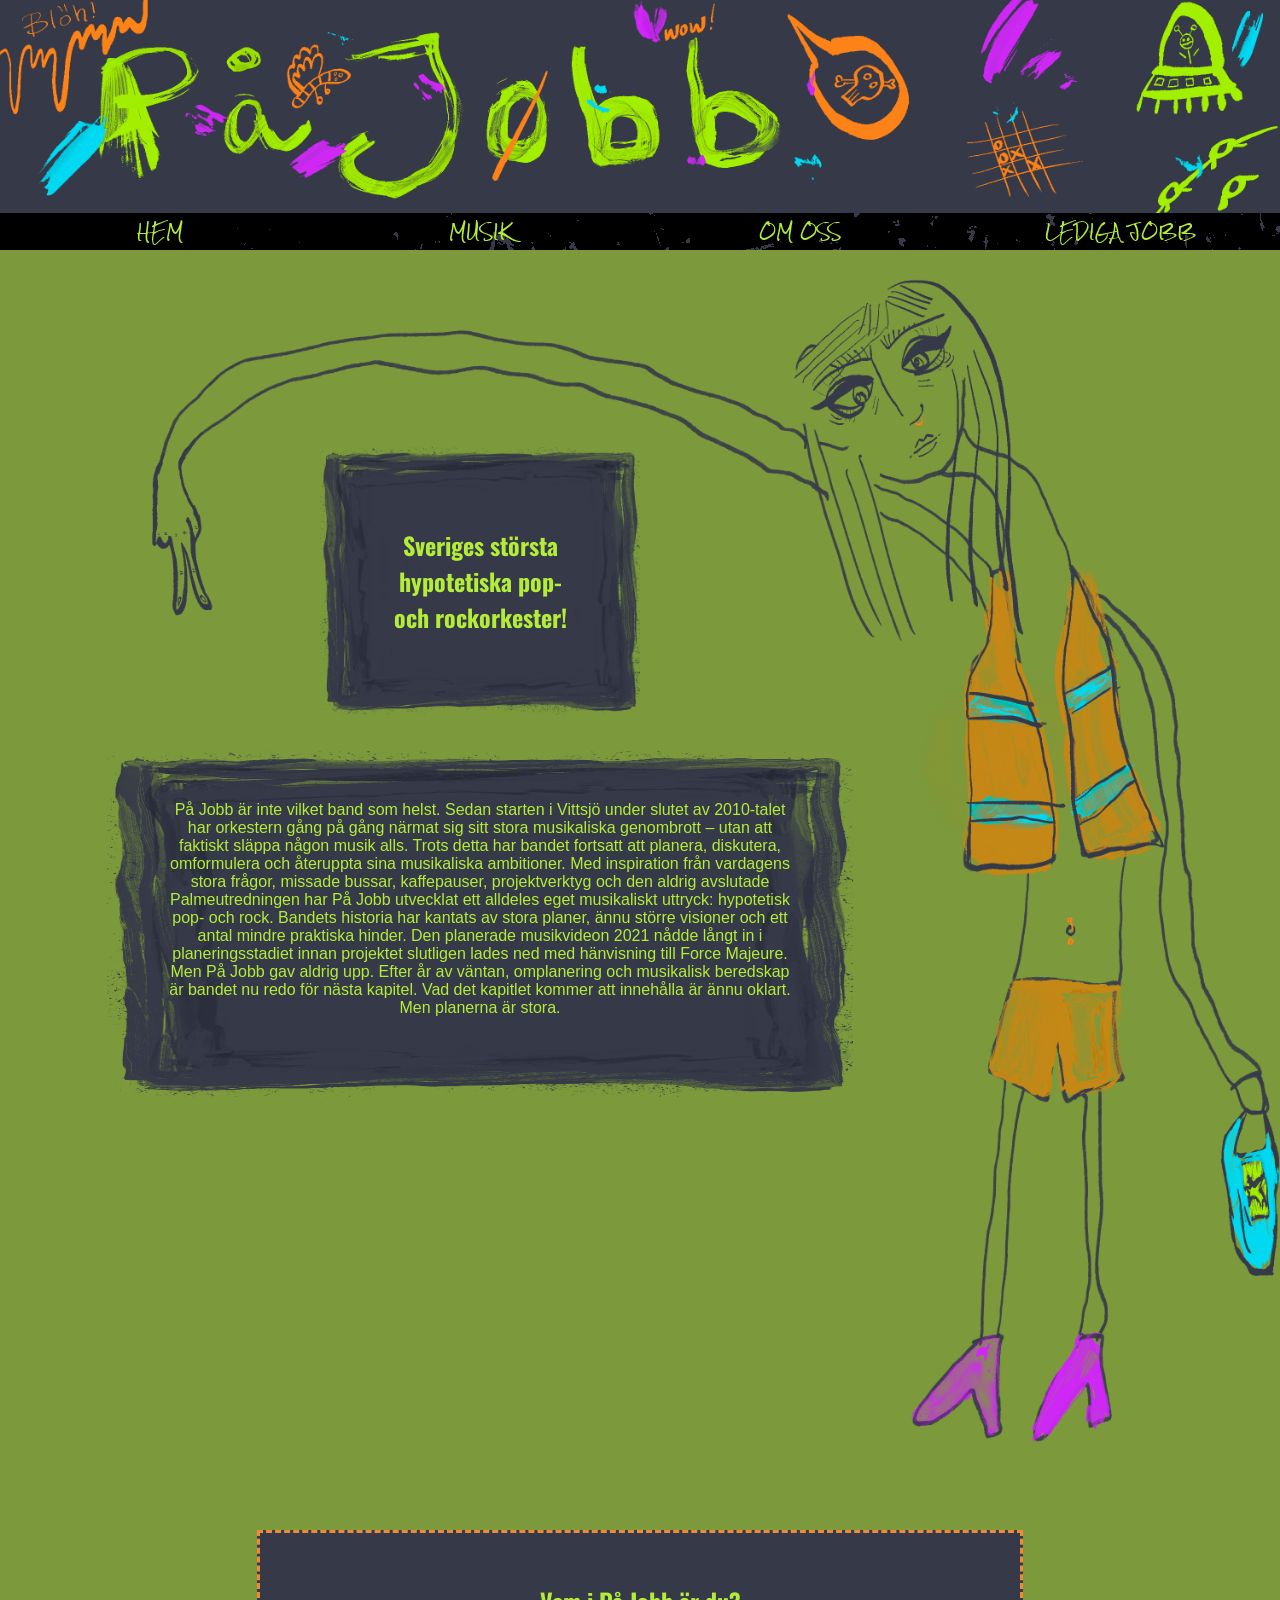
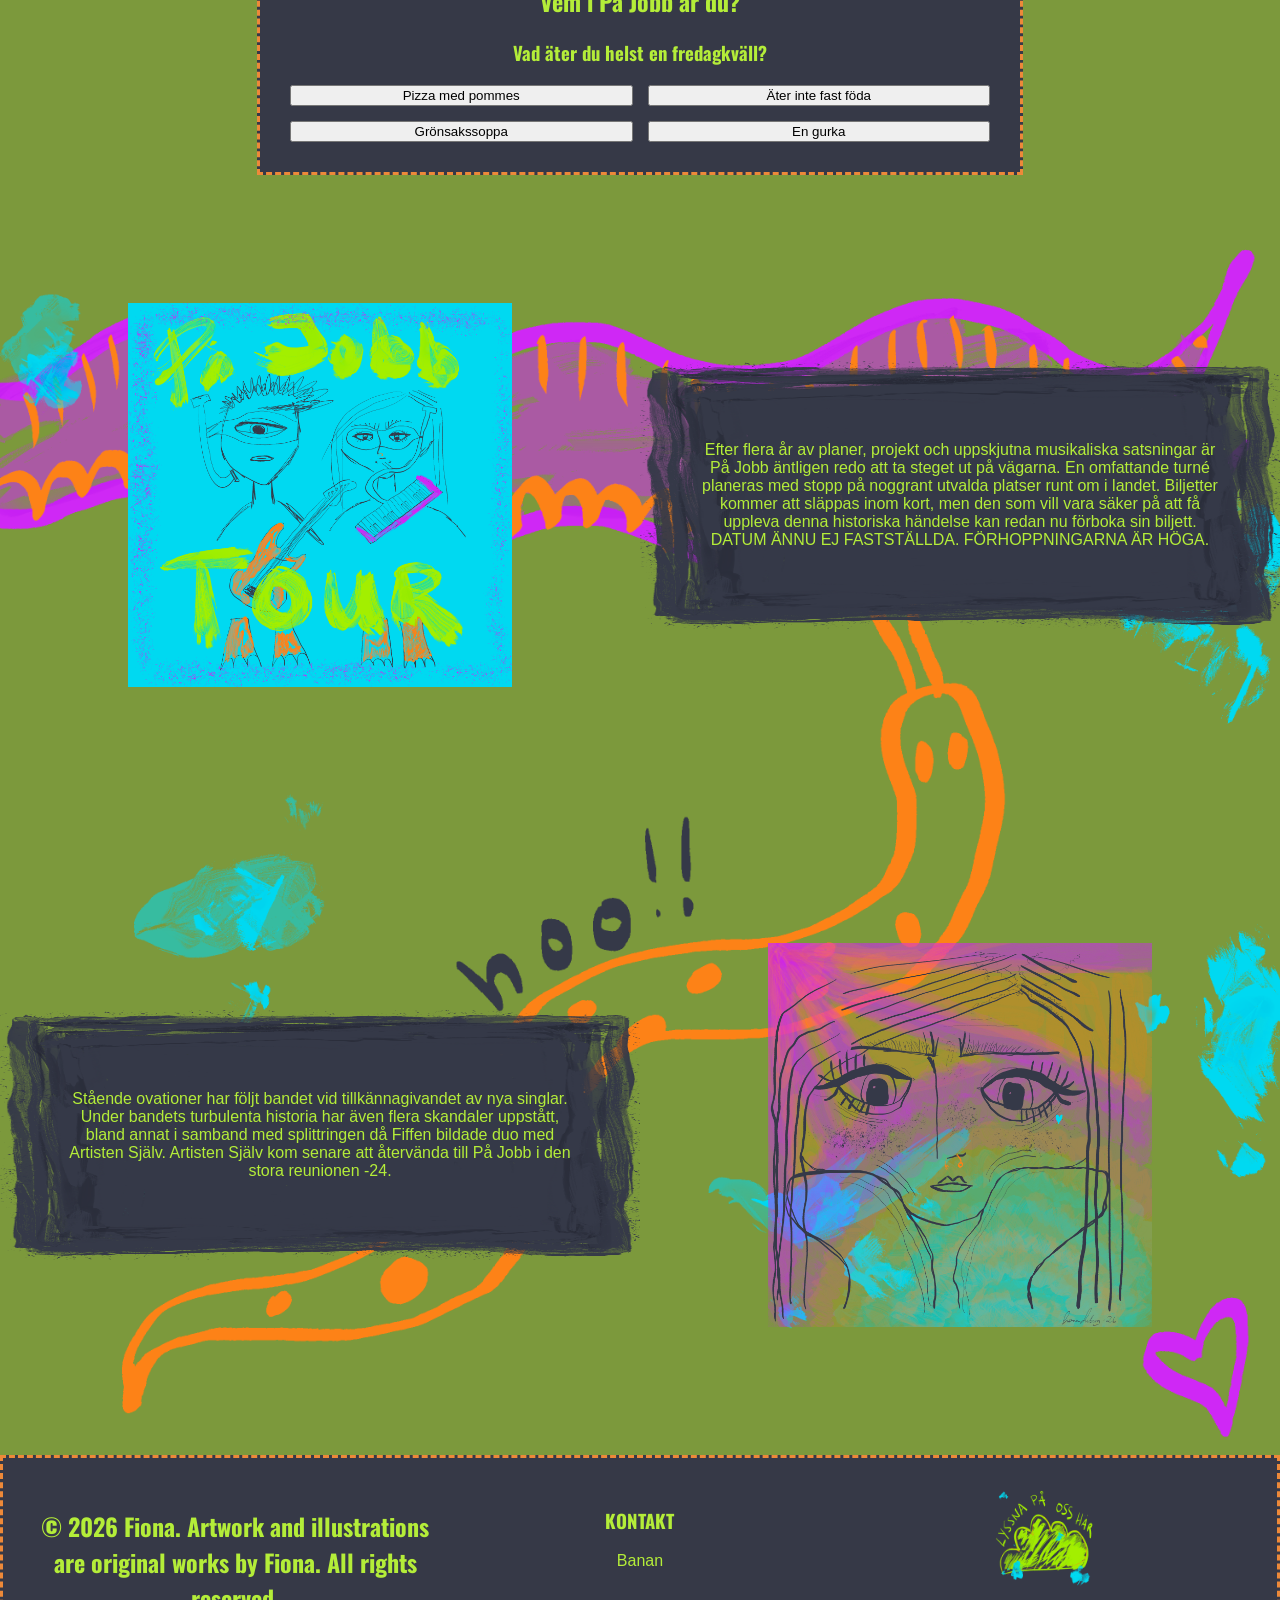
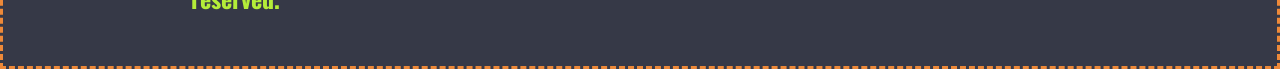
<file: index.html>
<!DOCTYPE html>
<html lang="sv">

<head>
    <meta charset="UTF-8">
    <meta name="viewport" content="width=device-width, initial-scale=1.0">

    <link rel="stylesheet" href="css/style.css">

    <title>På Jobb</title>
</head>
<body>
    <div id="header"></div>
    
    <section id="main">
        
        <h1>
        Sveriges största <br>hypotetiska pop- och rockorkester!
        </h1>

        
    
        <p>
            På Jobb är inte vilket band som helst. Sedan starten i Vittsjö under slutet av 2010-talet har orkestern gång på gång närmat sig sitt stora musikaliska genombrott – utan att faktiskt släppa någon musik alls. Trots detta har bandet fortsatt att planera, diskutera, omformulera och återuppta sina musikaliska ambitioner.
            Med inspiration från vardagens stora frågor, missade bussar, kaffepauser, projektverktyg och den aldrig avslutade Palmeutredningen har På Jobb utvecklat ett alldeles eget musikaliskt uttryck: hypotetisk pop- och rock.
            Bandets historia har kantats av stora planer, ännu större visioner och ett antal mindre praktiska hinder. Den planerade musikvideon 2021 nådde långt in i planeringsstadiet innan projektet slutligen lades ned med hänvisning till Force Majeure.
            Men På Jobb gav aldrig upp.
            Efter år av väntan, omplanering och musikalisk beredskap är bandet nu redo för nästa kapitel. Vad det kapitlet kommer att innehålla är ännu oklart. Men planerna är stora.
    </p>
    </section>
    <section id="quiz">
        <h2>Vem i På Jobb är du?</h2>
        <h3 id="question"></h3>
        <div id="answers"></div>
    </section>

    <section id="zigzag">

        <img src="img/tour.png" alt="tour">

        <p>Efter flera år av planer, projekt och uppskjutna musikaliska satsningar är På Jobb äntligen redo att ta steget ut på vägarna. En omfattande turné planeras med stopp på noggrant utvalda platser runt om i landet.

        Biljetter kommer att släppas inom kort, men den som vill vara säker på att få uppleva denna historiska händelse kan redan nu förboka sin biljett.

        DATUM ÄNNU EJ FASTSTÄLLDA. FÖRHOPPNINGARNA ÄR HÖGA.</p>

        <p>
            Stående ovationer har följt bandet vid tillkännagivandet av nya singlar. Under bandets turbulenta historia har även flera skandaler uppstått, bland annat i samband med splittringen då Fiffen bildade duo med Artisten Själv. Artisten Själv kom senare att återvända till På Jobb i den stora reunionen -24.
        </p>

        <img src="img/fiffen.png" alt="self-portrait-fiona">

    </section>

    <div id="footer"></div>

    <!--SCRIPT-->
    <script src="js/components.js"></script>
    <script src="js/quiz.js"></script>

</body>



</html>
</file>
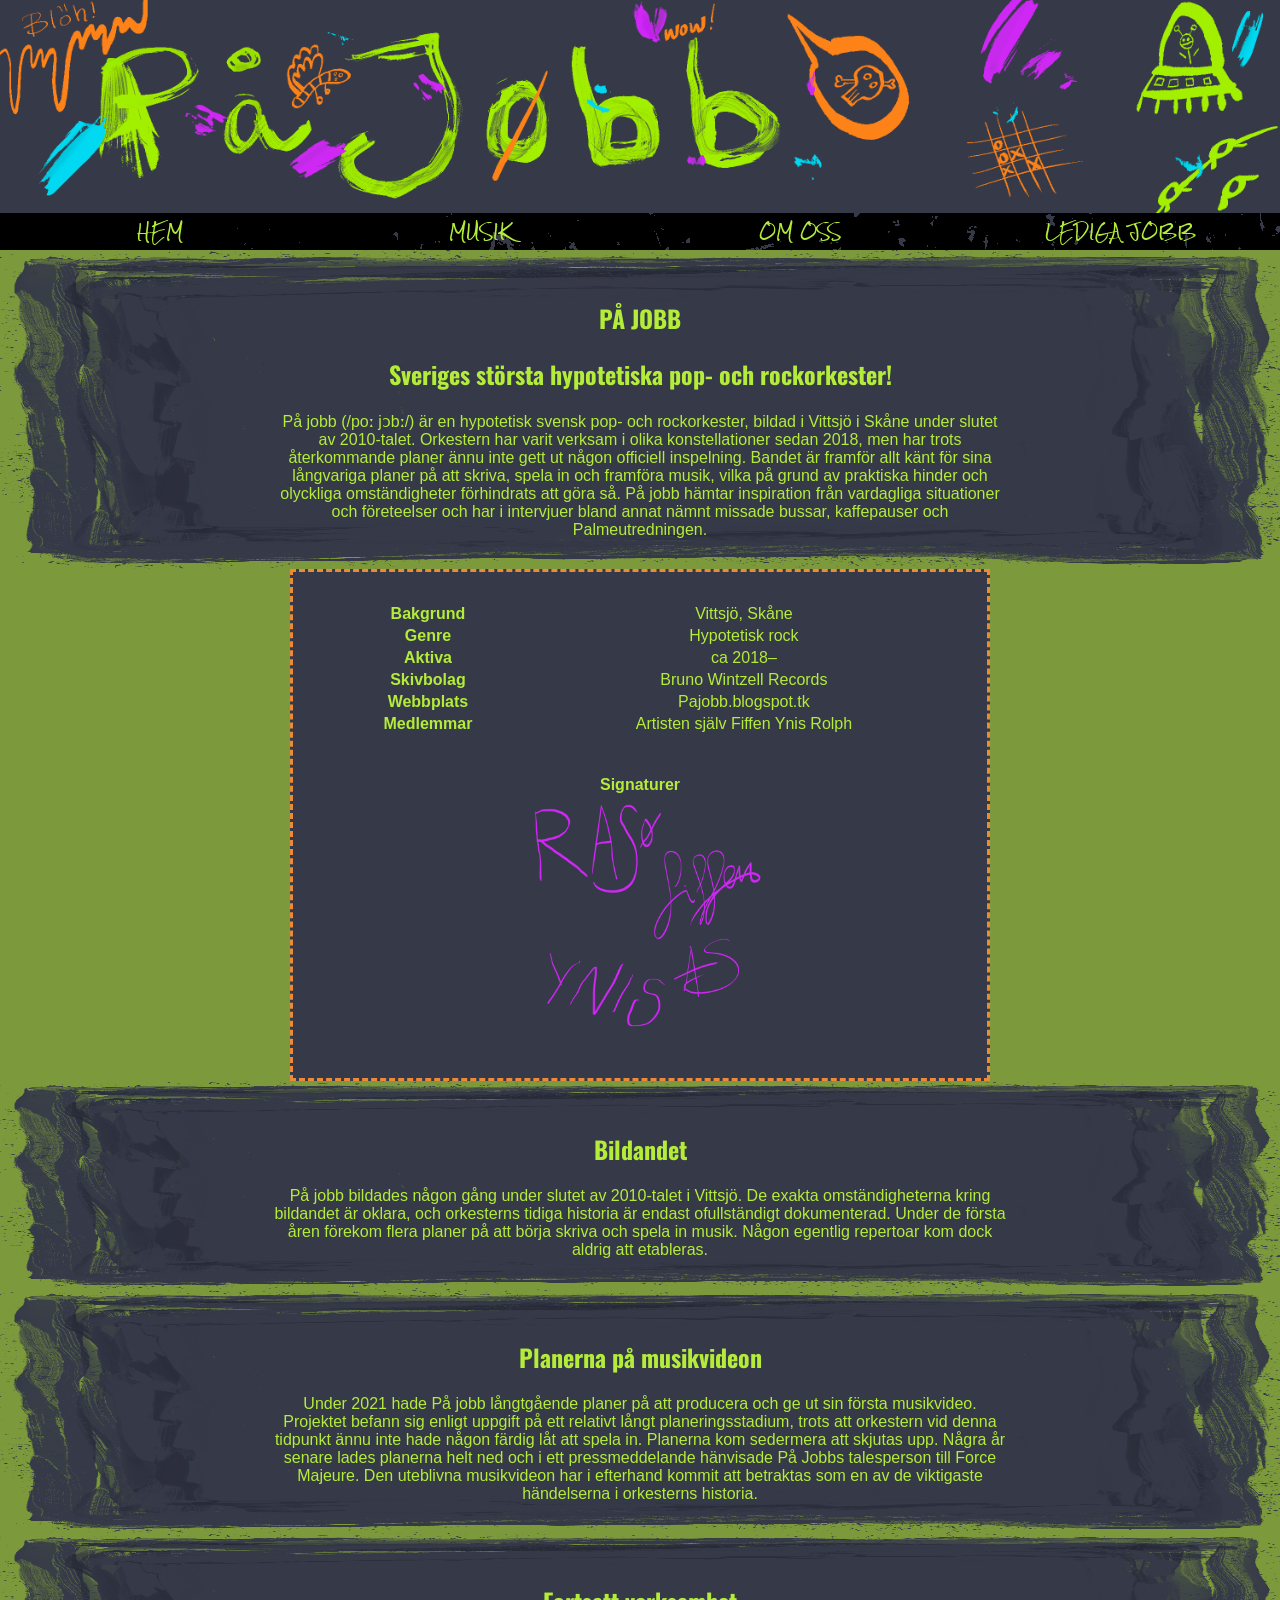
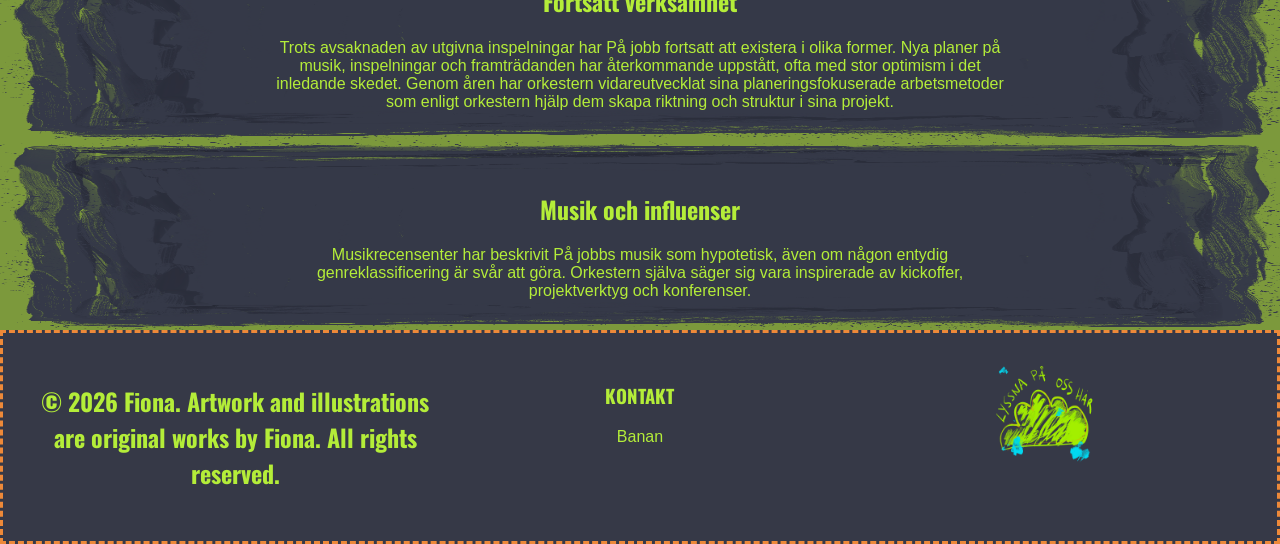
<file: about.html>
<!DOCTYPE html>
<html lang="sv">
<head>
    <meta charset="UTF-8">
    <meta name="viewport" content="width=device-width, initial-scale=1.0">

    <link rel="stylesheet" href="css/style.css">

    <title>OM OSS</title>
</head>
<body>
    <div id="header"></div>

    <main id="about">
    
        <section>
            <h1>PÅ JOBB</h1>
            <h2>Sveriges största hypotetiska pop- och rockorkester!</h2>
            <p>
                På jobb (/poː jɔbː/) är en hypotetisk svensk pop- och rockorkester, bildad i Vittsjö i Skåne under slutet av 2010-talet. Orkestern har varit verksam i olika konstellationer sedan 2018, men har trots återkommande planer ännu inte gett ut någon officiell inspelning.
                Bandet är framför allt känt för sina långvariga planer på att skriva, spela in och framföra musik, vilka på grund av praktiska hinder och olyckliga omständigheter förhindrats att göra så.
                På jobb hämtar inspiration från vardagliga situationer och företeelser och har i intervjuer bland annat nämnt missade bussar, kaffepauser och Palmeutredningen.  
            </p>
        </section>    


        <table>
            <tr>
                <th>Bakgrund</th>
                <td>Vittsjö, Skåne</td>
            </tr>
            <tr>
                <th>Genre</th>
                <td>Hypotetisk rock</td>
            </tr>
            <tr>
                <th>Aktiva</th>
                <td> ca 2018–</td>
            </tr>
            <tr>
                <th>Skivbolag</th>
                <td>Bruno Wintzell Records</td>
            </tr>
            <tr>
                <th>Webbplats</th>
                <td>Pajobb.blogspot.tk</td>
            </tr>
            <tr>
                <th>Medlemmar</th>
                <td>
                    Artisten själv
                    Fiffen
                    Ynis
                    Rolph
                </td>
            </tr>

            <tr id="signatures">
                <th colspan="2"> <!--cellen tar upp båda kolumnerna i tabellen-->
                    <div>Signaturer</div>
                    <img src="img/sign.png" alt="the bands signatures" id="sign">
                </th>
            </tr>
            
        </table>


        <section>
            <h2>Bildandet</h2>
            <p>
                På jobb bildades någon gång under slutet av 2010-talet i Vittsjö. De exakta omständigheterna kring bildandet är oklara, och orkesterns tidiga historia är endast ofullständigt dokumenterad.
                Under de första åren förekom flera planer på att börja skriva och spela in musik. Någon egentlig repertoar kom dock aldrig att etableras.
            </p>
        </section>
        <section>
            <h2>Planerna på musikvideon</h2>
            <p>
                Under 2021 hade På jobb långtgående planer på att producera och ge ut sin första musikvideo. Projektet befann sig enligt uppgift på ett relativt långt planeringsstadium, trots att orkestern vid denna tidpunkt ännu inte hade någon färdig låt att spela in.
                Planerna kom sedermera att skjutas upp. Några år senare lades planerna helt ned och i ett pressmeddelande hänvisade På Jobbs talesperson till Force Majeure. Den uteblivna musikvideon har i efterhand kommit att betraktas som en av de viktigaste händelserna i orkesterns historia.
            </p>
        </section>
        <section>
            <h2>Fortsatt verksamhet</h2>
            <p>
                Trots avsaknaden av utgivna inspelningar har På jobb fortsatt att existera i olika former. Nya planer på musik, inspelningar och framträdanden har återkommande uppstått, ofta med stor optimism i det inledande skedet.
                Genom åren har orkestern vidareutvecklat sina planeringsfokuserade arbetsmetoder som enligt orkestern hjälp dem skapa riktning och struktur i sina projekt. 
            </p>
        </section>
        <section>
            <h2>Musik och influenser</h2>
            <p>
                Musikrecensenter har beskrivit På jobbs musik som hypotetisk, även om någon entydig genreklassificering är svår att göra.
                Orkestern själva säger sig vara inspirerade av kickoffer, projektverktyg och konferenser. 
            </p>
        </section>

    </main>
    <div id="footer"></div>


    <!--SCRIPT-->
    <script src="js/components.js"></script>
</body>
</html>
</file>
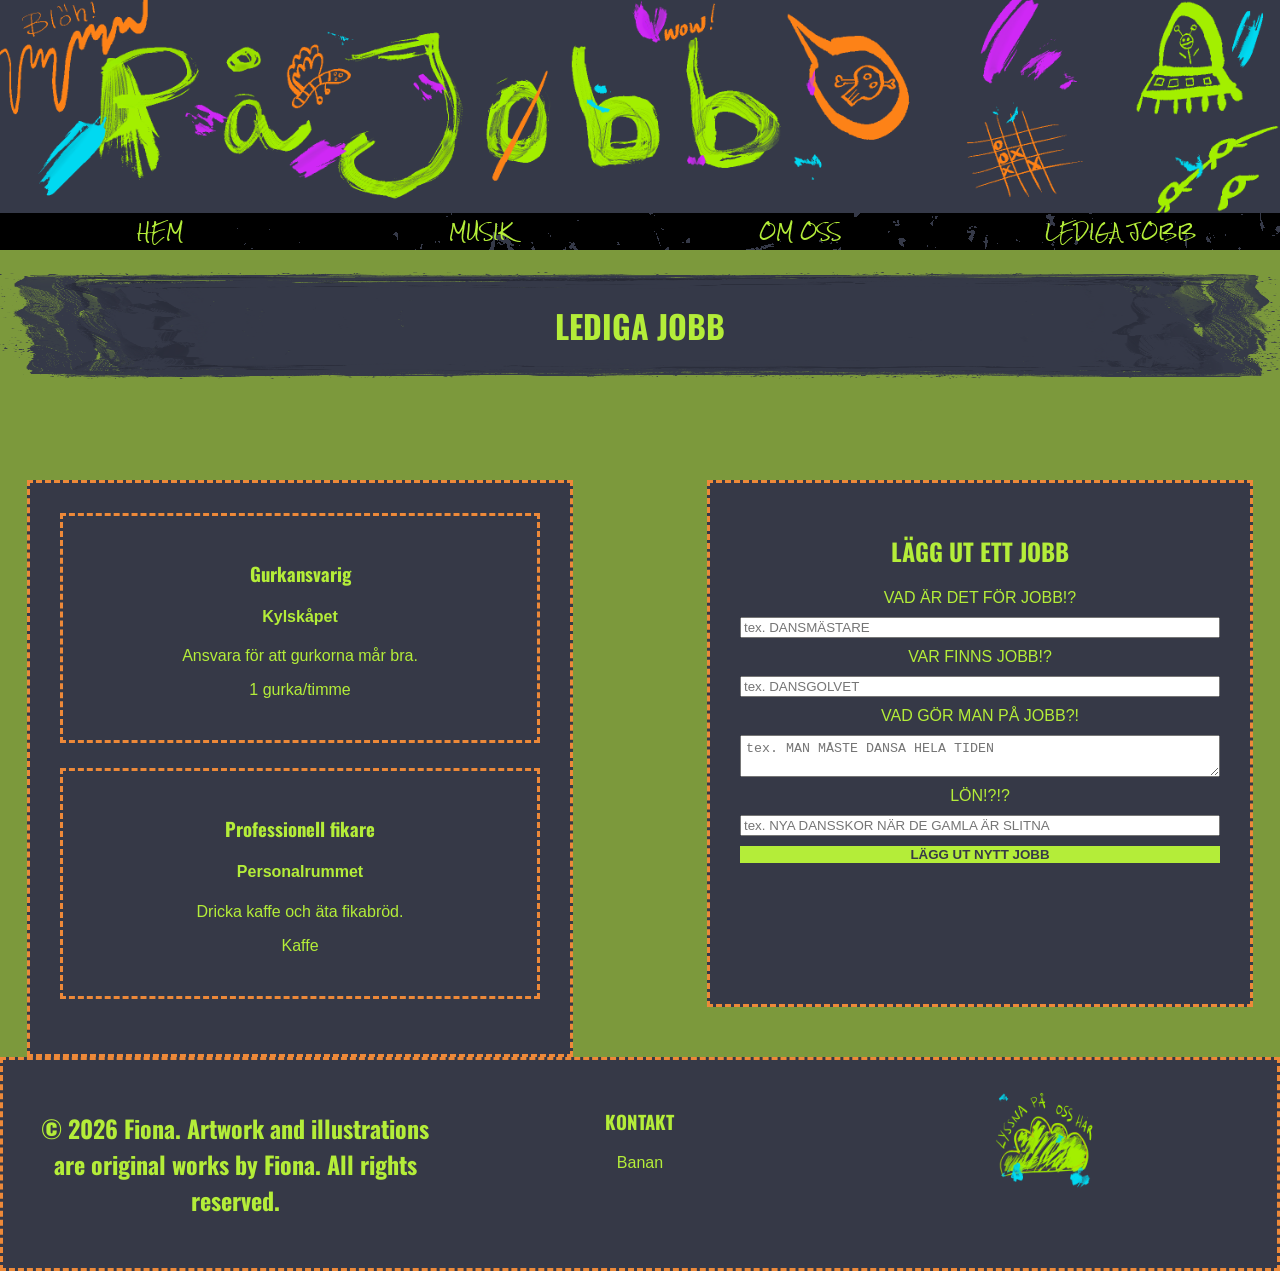
<file: jobs.html>
<!DOCTYPE html>
<html lang="sv">

<head>
    <meta charset="UTF-8">
    <meta name="viewport" content="width=device-width, initial-scale=1.0">

    <title>LEDIGA JOBB</title>

    <link rel="stylesheet" href="css/style.css">

</head>
<body>
    <div id="header"></div>
    <main id="jobsMain">

        <h1>LEDIGA JOBB</h1>
        <section id="jobList">

        </section>
        <aside id="jobs-form">

            <h2>LÄGG UT ETT JOBB</h2>

            <form id="addJob">

                <label for="jobTitle">VAD ÄR DET FÖR JOBB!?</label>
                <input type="text" id="jobTitle" required="required" placeholder="tex. DANSMÄSTARE">

                <label for="jobLocation">VAR FINNS JOBB!?</label>
                <input type="text" id="jobLocation" required="required" placeholder="tex. DANSGOLVET">

                <label for="jobDescription">VAD GÖR MAN PÅ JOBB?!</label>
                <textarea 
                    id="jobDescription" 
                    required 
                    placeholder="tex. MAN MÅSTE DANSA HELA TIDEN"></textarea>
                
                <label for="jobSalary">LÖN!?!?</label>
                <input type="text" id="jobSalary" required="required" placeholder="tex. NYA DANSSKOR NÄR DE GAMLA ÄR SLITNA">

                <button type="submit">LÄGG UT NYTT JOBB</button>



            </form>

        </aside>

    </main>
    <div id="footer"></div>


    <!--SCRIPT-->
    <script src="js/components.js"></script>
    <script src="js/jobs.js"></script>


</body>
</html>
</file>
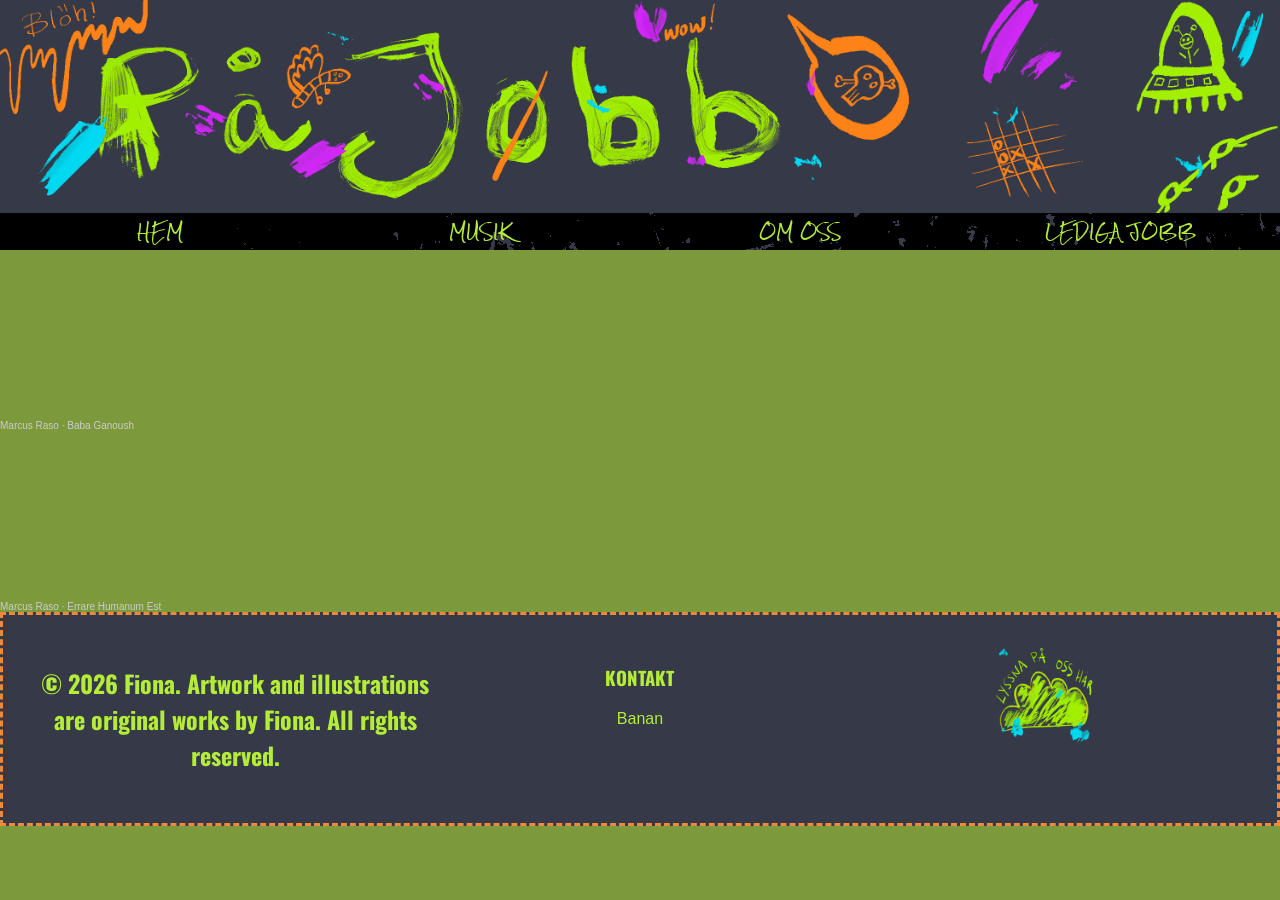
<file: music.html>
<!DOCTYPE html>
<html lang="sv">
<head>
    <meta charset="UTF-8">
    <meta name="viewport" content="width=device-width, initial-scale=1.0">

    <link rel="stylesheet" href="css/style.css">
    
    <title>MUSIK</title>
</head>
<body>

    <div id="header"></div>

    <!--BABA-->

    <iframe 
    width="100%" height="166" scrolling="no" frameborder="no" allow="autoplay; encrypted-media" src="https://w.soundcloud.com/player/?url=https%3A//api.soundcloud.com/tracks/soundcloud%253Atracks%253A858332896&color=%23b4ed39&auto_play=false&hide_related=false&show_comments=true&show_user=true&show_reposts=false&show_teaser=true">
</iframe><div style="font-size: 10px; color: #cccccc;line-break: anywhere;word-break: normal;overflow: hidden;white-space: nowrap;text-overflow: ellipsis; font-family: Interstate,Lucida Grande,Lucida Sans Unicode,Lucida Sans,Garuda,Verdana,Tahoma,sans-serif;font-weight: 100;">
    <a href="https://soundcloud.com/marcusraso" title="Marcus Raso" target="_blank" style="color: #cccccc; text-decoration: none;">Marcus Raso</a> · <a href="https://soundcloud.com/marcusraso/baba-ganoush" title="Baba Ganoush" target="_blank" style="color: #cccccc; text-decoration: none;">Baba Ganoush

    </a></div>

    <!--Errare Humanum Est-->
    <iframe 
    width="100%" height="166" scrolling="no" frameborder="no" allow="autoplay; encrypted-media" src="https://w.soundcloud.com/player/?url=https%3A//api.soundcloud.com/tracks/soundcloud%253Atracks%253A644715165&color=%23b4ed39&auto_play=false&hide_related=false&show_comments=true&show_user=true&show_reposts=false&show_teaser=true">
</iframe><div style="font-size: 10px; color: #cccccc;line-break: anywhere;word-break: normal;overflow: hidden;white-space: nowrap;text-overflow: ellipsis; font-family: Interstate,Lucida Grande,Lucida Sans Unicode,Lucida Sans,Garuda,Verdana,Tahoma,sans-serif;font-weight: 100;">
    <a href="https://soundcloud.com/marcusraso" title="Marcus Raso" target="_blank" style="color: #cccccc; text-decoration: none;">Marcus Raso</a> · <a href="https://soundcloud.com/marcusraso/errare-humanum-est" title="Errare Humanum Est" target="_blank" style="color: #cccccc; text-decoration: none;">Errare Humanum Est

    </a></div>

    <div id="footer"></div>
    <!--SCRIPT-->
    <script src="js/components.js"></script>
</body>
</html>
</file>
<file: css/style.css>
@import 'https://fonts.googleapis.com/css2?family=Rock+Salt&display=swap';
@import 'https://fonts.googleapis.com/css2?family=Oswald&family=Rock+Salt&display=swap';

/* Fonter */

body {
    font-family: Arial, sans-serif;
}

h1, h2, h3 {
    font-family: "Oswald", Georgia, serif;
}

nav a {
    font-family: "Rock Salt", Arial, sans-serif;
}


header img{
    width: 100%;
    display: block; /*Inget mellanrum mellan header och nav*/
    
    
}

/* ----- NAVIGATION ----- */


nav ul{
    background-image:url(../img/border.png);

    margin: 0%;
    padding: 0%;
    padding-bottom: 7px;

    width: 100%;
    height: 30px;
    list-style-type: none;
    background-color: black;
    display: grid;
    grid-template-columns: 1fr 1fr 1fr 1fr;

    
}

nav a{
    color: #B4ED39;
    text-decoration: none;

    height: 100%;
    display: flex;
    align-items: center; /*Centrera upp och ner*/
    justify-content: center; /*Centrera höger-vänster*/
    
}

nav a:hover::before {
    content: ""; /*Behöver content för att kunna displaya bild*/
    display: inline-block; /*Visar bilden på samma rad som länken*/
    width: 50px;
    height: 30px;
    background-image:url("../img/wing-left.png");
    background-size: contain; /*Anpassa bilden i området utan att beskära, skalar ner till rätt size*/
    background-repeat: no-repeat;

}

nav a:hover::after {
    content: ""; /*Behöver content för att kunna displaya bild*/
    display: inline-block; /*Visar bilden på samma rad som länken*/
    width: 50px;
    height: 30px;
    background-image:url("../img/wing-right.png");
    background-size: contain;
    background-repeat: no-repeat;
    
}


/* ----- BODY ----- */
body {
    margin: 0%;
    background-color: #7c993c;

    cursor: url("../img/cursor.png"), auto;
    
    
}

/* ----- Första sektionen av sidan ----- */
#main{
    background-image:url("../img/Pavag-till-jobb.png");
    background-size: 100% auto;
    background-repeat: no-repeat;

    aspect-ratio: 1/1; /*Visar hela bakgrundsbilden, inte bara så mycket av bilden som textfälten är*/

    /*För att kunna sätta text på rätt ställe, dela upp hela main i grids. Forts längre ner...*/
    display: grid;
    grid-template-columns: repeat(12, 1fr);
    grid-template-rows: repeat(12, 1fr);
}

    /*Här placerar jag ut var på griden min text ska vara*/
#main h1 {
    color: #B4ED39;

    background-image:url(../img/border.png);
    background-size: 100% 100%;
    background-repeat: no-repeat;

    /*Den här koden gör så att min border.png FÖLJER, tidigare kunde texten hamna utanför*/
    box-sizing: border-box;
    align-self: start;
    min-width: 0;
    overflow-wrap: break-word;

    padding: 80px 60px;

    grid-column: 4 / 7;
    grid-row: 3 / 3;
    text-align: center;
}

#main p{
    color: #B4ED39;

    background-image:url(../img/border.png);
    background-size: 100% 100%;
    background-repeat: no-repeat;
    
    /*Den här koden gör så att min border.png FÖLJER, tidigare kunde texten hamna utanför*/
    box-sizing: border-box;
    align-self: start;
    min-width: 0;
    overflow-wrap: break-word;

    padding: 80px 60px;
    

    grid-column: 2/9;
    grid-row: 4/7;
    text-align: center;

    padding-top: 50px;
}

/* ----- QUIZ ----- */

#quiz {
    background-color: #363947;
    color: #B4ED39;
    
    width: 80%;
    max-width: 700px;
    margin: 0 auto;
    padding: 30px;
    text-align: center;

    border-color: #ED8939;
    border-style: dashed;
}

#answers {
    display: grid;
    grid-template-columns: 1fr 1fr;
    gap: 15px;
}

#answers button {
    width: 100%;
}


/* ----- ZigZag bild - text - text - bild ----- */

#zigzag {
    background-image:url("../img/bakgrund1.png");
    background-size: 100% auto;
    background-repeat: no-repeat;

    aspect-ratio: 1 / 1; /* kvadratiska bilder*/
    object-fit: cover; /* gör så att bilderna inte blir smushade*/

    display: grid;
    grid-template-columns: 1fr 1fr;
    grid-template-rows: 1fr 1fr;
}

#zigzag img {
    width: 60%;
    aspect-ratio: 1 / 1;
    object-fit: cover;

    justify-self: center;
    align-self: center;
}
#zigzag p {
    color: #B4ED39;

    background-image:url(../img/border.png);
    background-size: 100% 100%;

    background-repeat: no-repeat;

    padding: 80px 60px;
    

    justify-self: center;
    align-self: center;
    text-align: center;
}

/* ----- FOOTER ----- */

footer{
    color: #B4ED39;
    background-color: #363947;
    border-color: #ED8939;
    border-style: dashed;

    display: grid;
    grid-template-columns: 1fr 1fr 1fr;
    text-align: center;
    padding: 30px;

}
 footer img{
    width: 25%;
 }


 /* ----- LEDIGA JOBB -----*/

#jobsMain{
    display: grid;
    grid-template-columns: 1fr 1fr;
    gap: 5rem;
}

#jobsMain h1 {
    color: #B4ED39;

    background-image:url(../img/border.png);
    background-size: 100% 100%;
    background-repeat: no-repeat;

    padding: 30px;

    grid-column: 1 / -1; /*Annars hamnar h1 inne i griden fel*/
    text-align: center;
}

 /* ----- lediga-jobb-listan ----- */
 #jobList{

    background-color: #363947;
    
    
    width: 80%;
    max-width: 700px;
    margin: 0 auto;
    
    padding: 30px;
    text-align: center;

    border-color: #ED8939;
    border-style: dashed;
 }

 #jobList article {
    background-color: #363947;
    color: #B4ED39;
    padding: 25px;
    margin-bottom: 25px;
    border: 3px dashed #ED8939;
}

/* ----- lägg ut ett jobb ----- */
#jobs-form {
    background-color: #363947;
    
    color: #B4ED39;
    
    width: 80%;
    max-width: 700px;
    margin: 0 auto;

    height: 80%;
    
    padding: 30px;
    text-align: center;

    border-color: #ED8939;
    border-style: dashed;
}

#addJob {
    display: flex;
    flex-direction: column;
    gap: 10px;
}

#jobDescription {
    min-height: 20px;
    resize: vertical;
    padding: 5px;
    box-sizing: border-box;
}

#addJob button {
    background-color: #B4ED39;
    color: #363947;
    border: none;
    font-weight: bold;
    
}


/* ----- OM OSS ----- */



#about section{
    color: #B4ED39;

    background-image:url(../img/border.png);
    background-size: 100% 100%;
    background-repeat: no-repeat;

    padding: 30px;
    text-align: center;
}
#about p{
    width: 60%;
    margin: 0 auto; /*placerar paragrafen mitt i sektionen*/
    text-align: center;/*centrerar texten inne i paragrafen*/
}

#about table{
    background-color: #363947;
    
    color: #B4ED39;
    
    width: 80%;
    max-width: 700px;
    margin: 0 auto;

    height: 80%;
    
    padding: 30px;
    text-align: center;

    border-color: #ED8939;
    border-style: dashed;
}
#signatures th{
    padding-top: 40px;
    text-align: center;
}

#sign{
    width: 40%;
    display: block;
    margin: 0 auto;
}


/* ----- MOBIL ----- */

@media screen and (max-width: 600px){

     /* NAV */
    nav ul {
        grid-template-columns: 1fr 1fr;
        height: auto;
    }

    nav a {
        font-size: 12px;
    }


    /* ----- STARTSIDAN ----- */

    #main {
        aspect-ratio: auto;
        min-height: 700px;

        grid-template-columns: 1fr;
        grid-template-rows: auto auto;
        padding: 30px 15px;
    }

    #main h1 {
        grid-column: 1;
        grid-row: 1;

        
        font-size: 24px;
    }

    #main p {
        grid-column: 1;
        grid-row: 2;

        width: auto;
        padding: 50px 30px;
        font-size: 14px;
    }


    /* ----- QUIZ ----- */

    #quiz {
        width: auto;
        margin: 20px;
        padding: 20px;
    }

    #answers {
        grid-template-columns: 1fr;
    }


    /* ----- ZIGZAG ----- */

    #zigzag {
        aspect-ratio: auto;

        grid-template-columns: 1fr;
        grid-template-rows: auto;
        padding: 30px 15px;
    }

    #zigzag img {
        width: 70%;
    }

    #zigzag p {
        padding: 50px 30px;
        font-size: 14px;
    }

    
    #zigzag p:nth-of-type(2) {/* Byter plats på sista texten och bilden */
    grid-row: 4;
    }


    /* ----- JOBB ----- */

    #jobsMain {
        grid-template-columns: 1fr;
        gap: 2rem;
    }

    #jobList,
    #jobs-form {
        width: auto;
        margin: 20px;
        padding: 20px;
    }


    /* ----- OM OSS ----- */

    #about section {
        padding: 40px 20px;
    }

    #about p {
        width: auto;
    }

    #about table {
        width: 90%;
        padding: 15px;
    }

    #sign {
        width: 60%;
    }


    /* ----- FOOTER ----- */

    footer {
        grid-template-columns: 1fr;
        gap: 20px;
    }

    footer img {
        width: 30%;
    }
}


/* ----- TABLET ----- */

@media screen and (min-width: 601px) and (max-width: 900px) {

    #main {
        aspect-ratio: auto;

        min-height: 800px;
       

        grid-template-columns: repeat(12, 1fr);
        grid-template-rows: auto auto;
    }

    #main h1 {
        background-image:url(../img/border.png);
        background-size: 100% 100%;
        background-repeat: no-repeat;
        padding: 10px 30px;
        font-size: 28px;
        grid-row: 1;
        transform: translateY(80px);
    }

    #main p {
        padding: 50px 30px;
        font-size: 16px;
        grid-row: 2;
    }

    
    #zigzag p {
        padding: 50px 30px;
        font-size: 16px;
    }

    #quiz,
    #jobList,
    #jobs-form {
        width: 80%;
        box-sizing: border-box;
    }

    footer img {
        width: 30%;
    }
}
</file>
